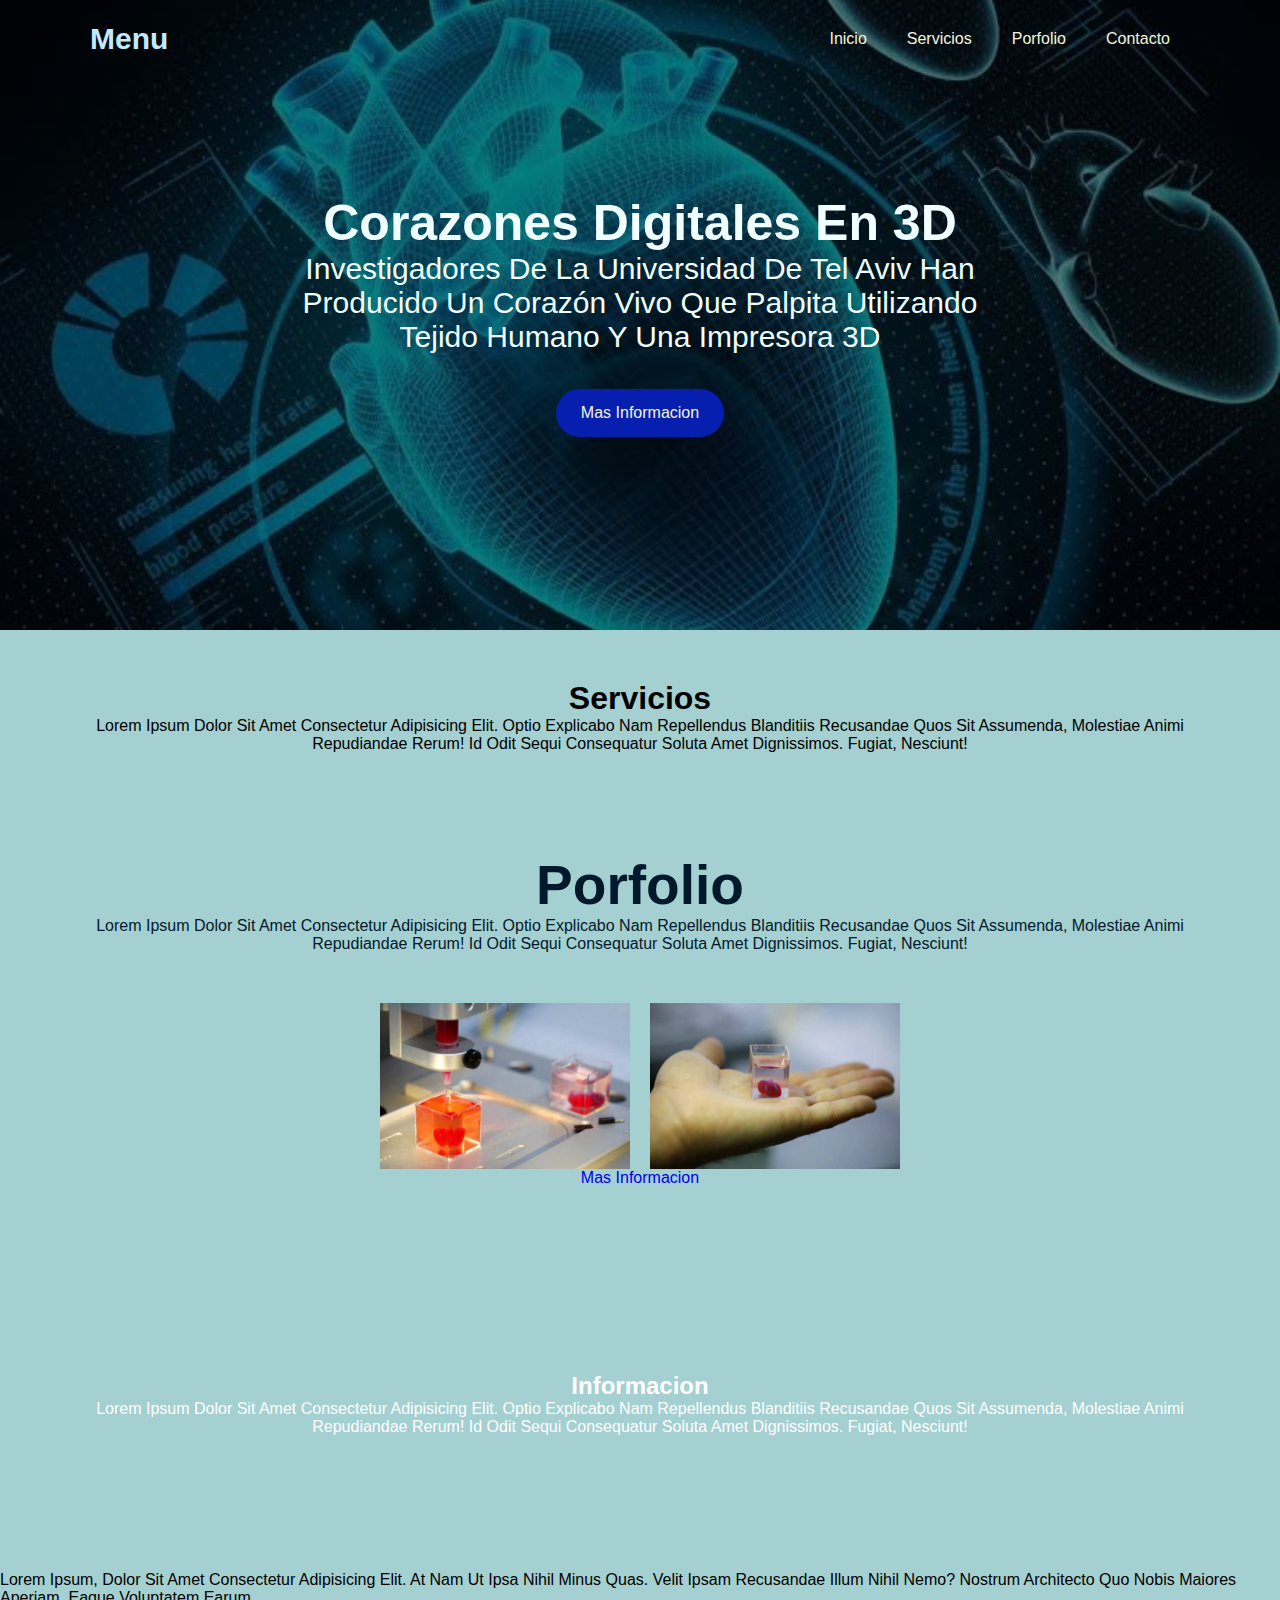
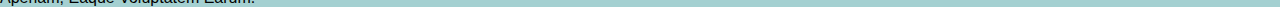
<file: index.html>
<!DOCTYPE html>
<html lang="en">
<head>
    <meta charset="UTF-8">
    <meta http-equiv="X-UA-Compatible" content="IE=edge">
    <meta name="viewport" content="width=device-width, initial-scale=1.0">
    <title>Document</title>
    <link rel="stylesheet" href="style.css">

</head>
<body>

        <header>
         <div class="menu container">
            <a href="#" class="logo">Menu</a>
             <input type="checkbox" id="menu">
             <label for="menu">
                <img class="menu-icono" src="menu-btn.png" alt="manu">
             </label>
             <nav class="navbar">
                <ul>
                    <li><a href="#">Inicio</a></li>
                    <li><a href="#">Servicios</a></li>
                    <li><a href="#">porfolio</a></li>
                    <li><a href="creditos.html">Contacto</a></li>
                  </ul>
             </nav>
         </div>

         <div class="header-text">
            <h1>Corazones digitales en 3D</h1>
            <p> Investigadores de la Universidad de Tel Aviv han producido un corazón vivo que palpita utilizando tejido humano y una impresora 3D</p>
            <a href="https://disenowebakus.net/diseno-web-responsive.php" class="btn-1">Mas informacion</a>
         </div>
        


        </header>
        
    <main class="services container">
        <h1>Servicios</h1>
        <p>Lorem ipsum dolor sit amet consectetur adipisicing elit. Optio explicabo nam repellendus blanditiis recusandae quos sit assumenda, molestiae animi repudiandae rerum! Id odit sequi consequatur soluta amet dignissimos. Fugiat, nesciunt!</p>
    </main>
  <section class="porfolio container">
       <div class="porfolio-txt">
        <h2>Porfolio</h2>
        <p>Lorem ipsum dolor sit amet consectetur adipisicing elit. Optio explicabo nam repellendus blanditiis recusandae quos sit assumenda, molestiae animi repudiandae rerum! Id odit sequi consequatur soluta amet dignissimos. Fugiat, nesciunt!</p>
        </div>
      
       <div class="imgs">
          <img src="cor4.jpg" alt="">
          <img src="cor2.jpg" alt="">
        </div>
        <a href="#" class="btn-a">Mas informacion</a>
    </section>
   
    <section class="bg-sec">
        <div class="bg-text container">
            <h2>informacion</h2>
            <p>Lorem ipsum dolor sit amet consectetur adipisicing elit. Optio explicabo nam repellendus blanditiis recusandae quos sit assumenda, molestiae animi repudiandae rerum! Id odit sequi consequatur soluta amet dignissimos. Fugiat, nesciunt!</p>
          </div>

   </section>
   <div>
    <p>
    Lorem ipsum, dolor sit amet consectetur adipisicing elit. At nam ut ipsa nihil minus quas. Velit ipsam recusandae illum nihil nemo? Nostrum architecto quo nobis maiores aperiam, eaque voluptatem earum.
    </p>
   </div>


</body>
</html>
</file>
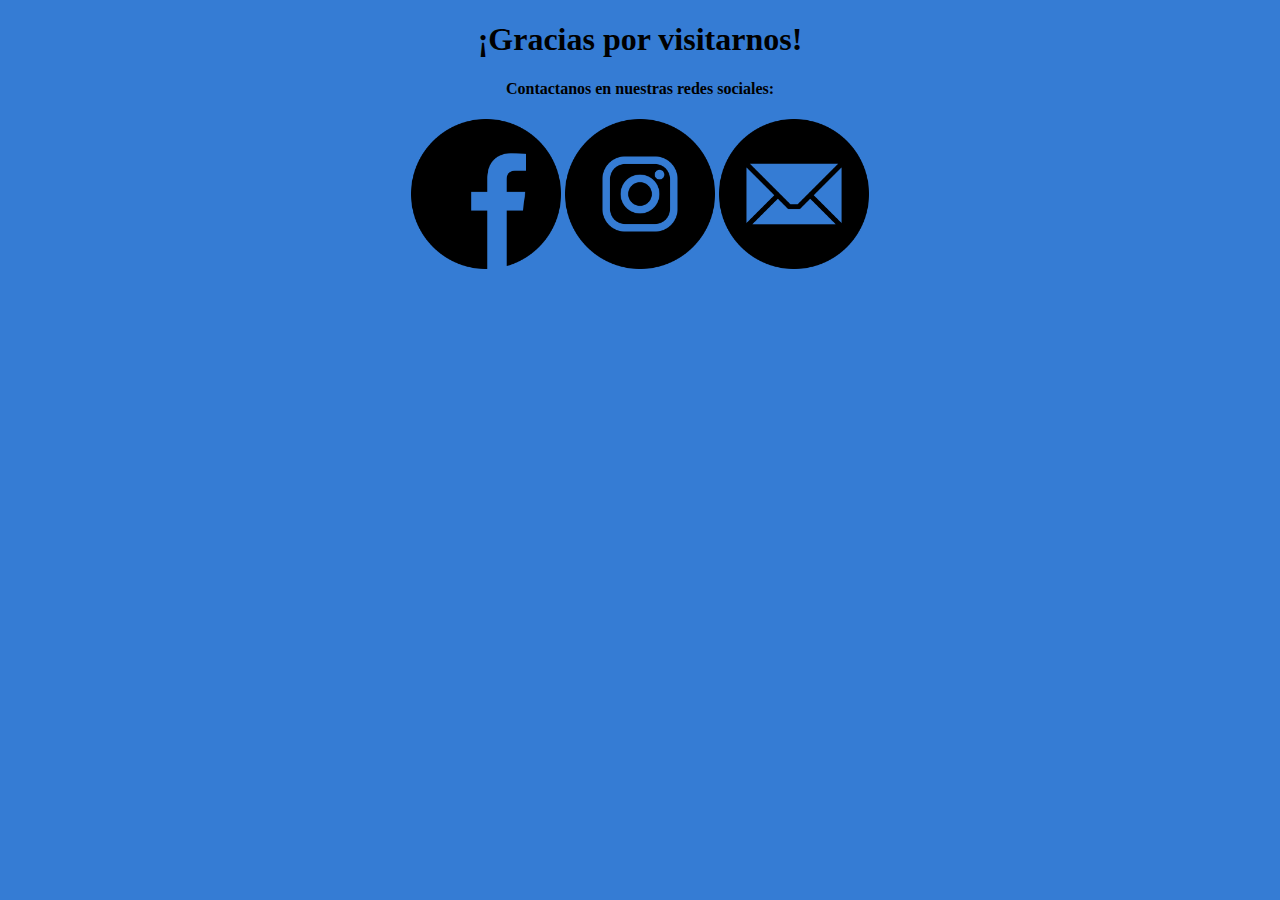
<file: creditos.html>
<!DOCTYPE html>
<html lang="en">
<head>
    <meta charset="UTF-8">
    <meta name="viewport" content="width=device-width, initial-scale=1.0">
    <title>Document</title>
   
</head>
<style>
    .img-container {
      text-align: center;
    }
  </style>

<body bgcolor="#357cd4">


        <h1 align="center">¡Gracias por visitarnos!</h1>
       <h4 align="center">Contactanos en nuestras redes sociales:</h4>

       <div class="img-container"> 
     <a href="https://www.facebook.com/facebook/?locale=es_LA"><img src="facebook.png" height="150" width="150" title="Facebook"></a>
     <a href="https://www.instagram.com/"><img  src="instagram.png" height="150" width="150" title="Instagram"></a>
          <a href="https://mail.google.com/mail/u/0/#inbox"><img    src="correo.png" height="150" width="150" title="Gmail"></a></div>
        </div>


    


    
</body>
</html>
</file>
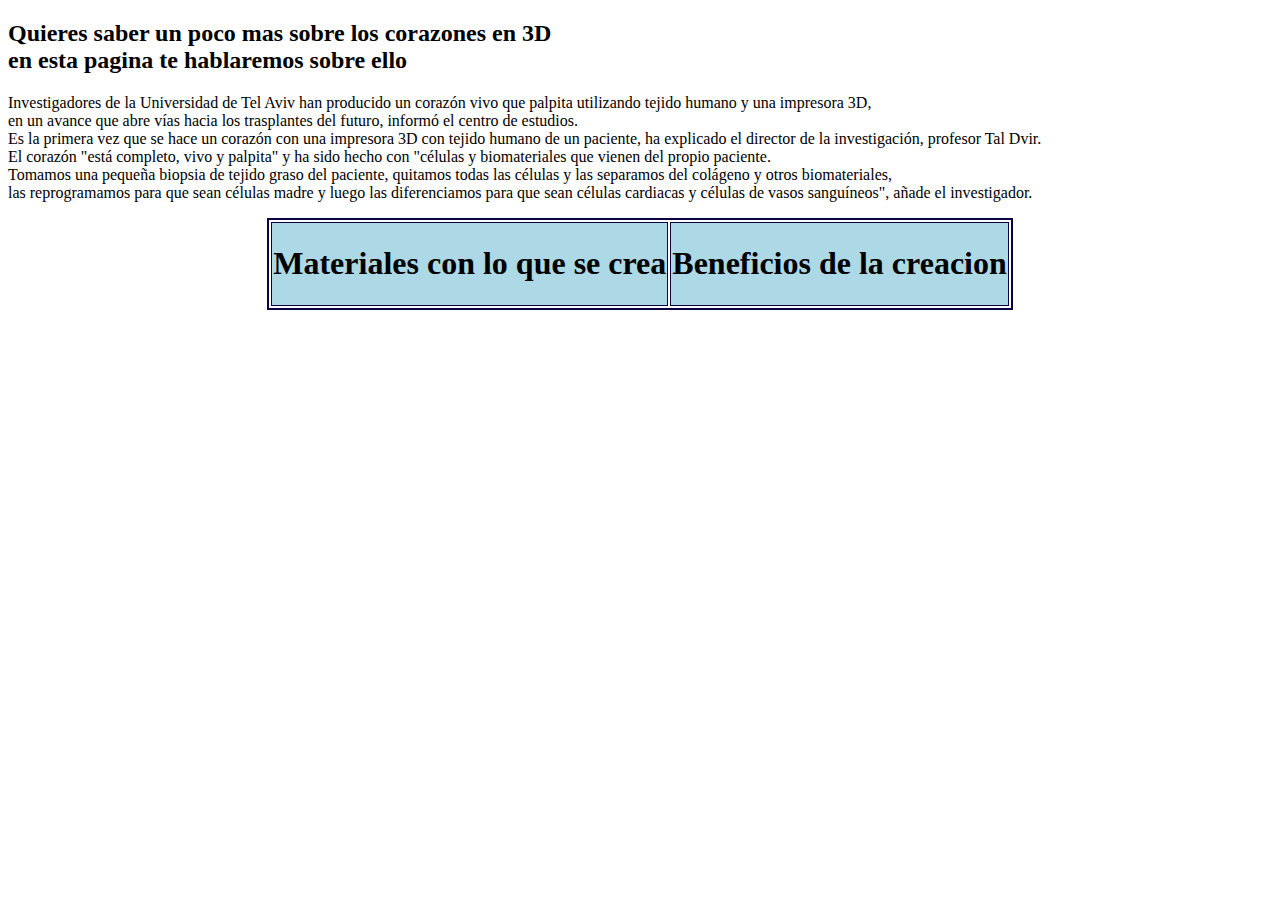
<file: frame1.html>
<!DOCTYPE html>
<html lang="en">
<head>
    <meta charset="UTF-8">
    <meta name="viewport" content="width=device-width, initial-scale=1.0">
    <title>Document</title>
</head>
<body>
    <h2>Quieres saber un poco mas sobre los corazones en 3D<br>
        en esta pagina te hablaremos sobre ello</h2>
        <p>
            Investigadores de la Universidad de Tel Aviv han producido un corazón vivo que palpita utilizando tejido humano y una impresora 3D,<br>
             en un avance que abre vías hacia los trasplantes del futuro, informó el centro de estudios.<br>
              Es la primera vez que se hace un corazón con una impresora 3D con tejido humano de un paciente, ha explicado el director de la investigación, profesor Tal Dvir.<br>
    
              El corazón "está completo, vivo y palpita" y ha sido hecho con "células y biomateriales que vienen del propio paciente.<br>
            Tomamos una pequeña biopsia de tejido graso del paciente, quitamos todas las células y las separamos del colágeno y otros biomateriales,<br>
            las reprogramamos para que sean células madre y luego las diferenciamos para que sean células cardiacas y células de vasos sanguíneos", añade el investigador.<br>
         </p>
          <table align="center" BORDER=2 bordercolor="rgb(2, 25, 44)" >
         <tr>
         <td BGCOLOR="lightblue"><h1>         Materiales con lo que se crea       </h1></td> <td BGCOLOR="lightblue" ><h1>       Beneficios de la creacion      </h1></td>    
         </tr>
         
         </table>
</body>
</html>
</file>
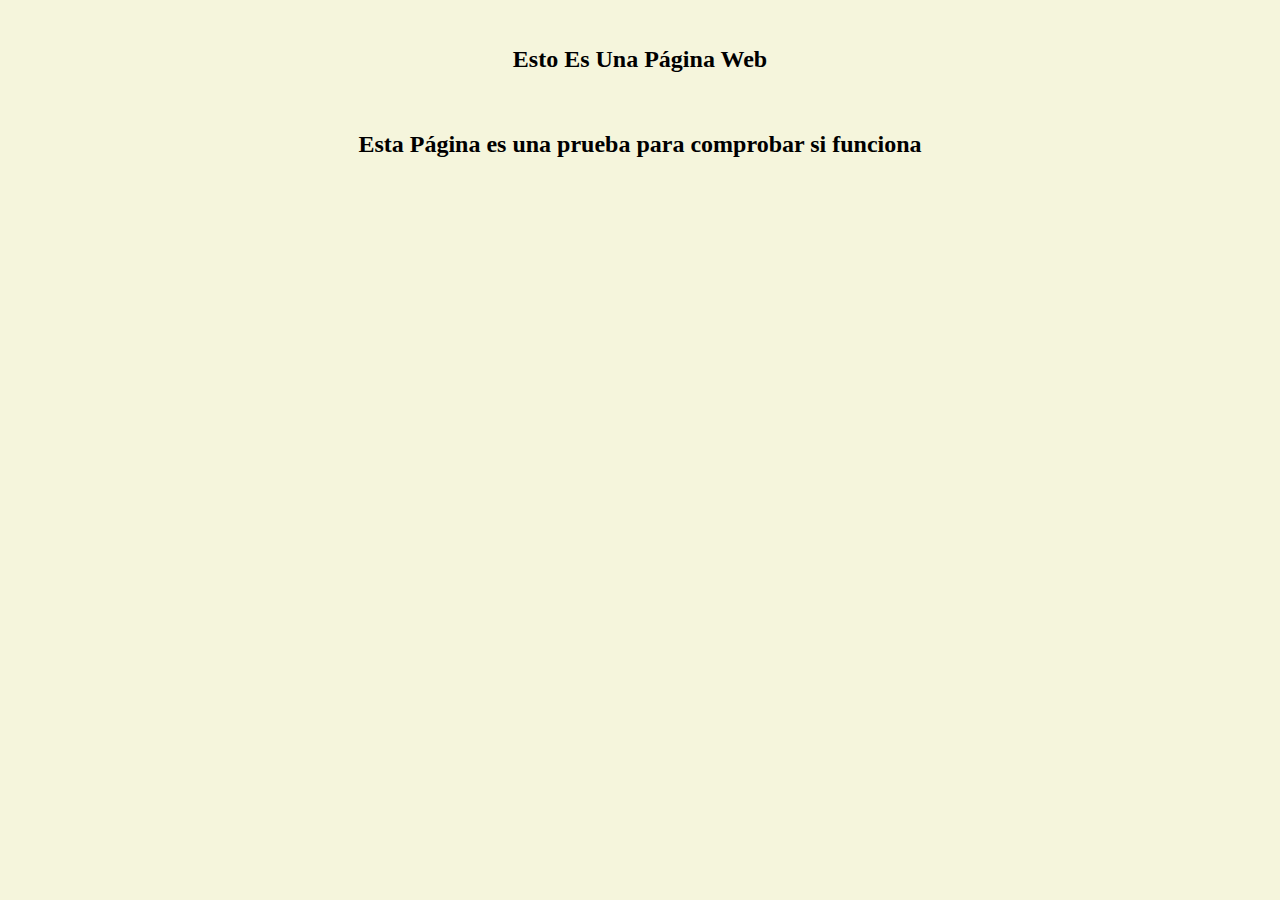
<file: info.html>
<!DOCTYPE html>
<html lang="en">
<head>
    <meta charset="UTF-8">
    <meta http-equiv="X-UA-Compatible" content="IE=edge">
    <meta name="viewport" content="width=device-width, initial-scale=1.0">
    <title>Document</title>
</head>
<body bgcolor="beige">
             <center><h2>Esto Es Una Página Web</h2>
              <h2>Esta Página es una prueba para comprobar si funciona</h2></center>
    </body>
</html>
</file>
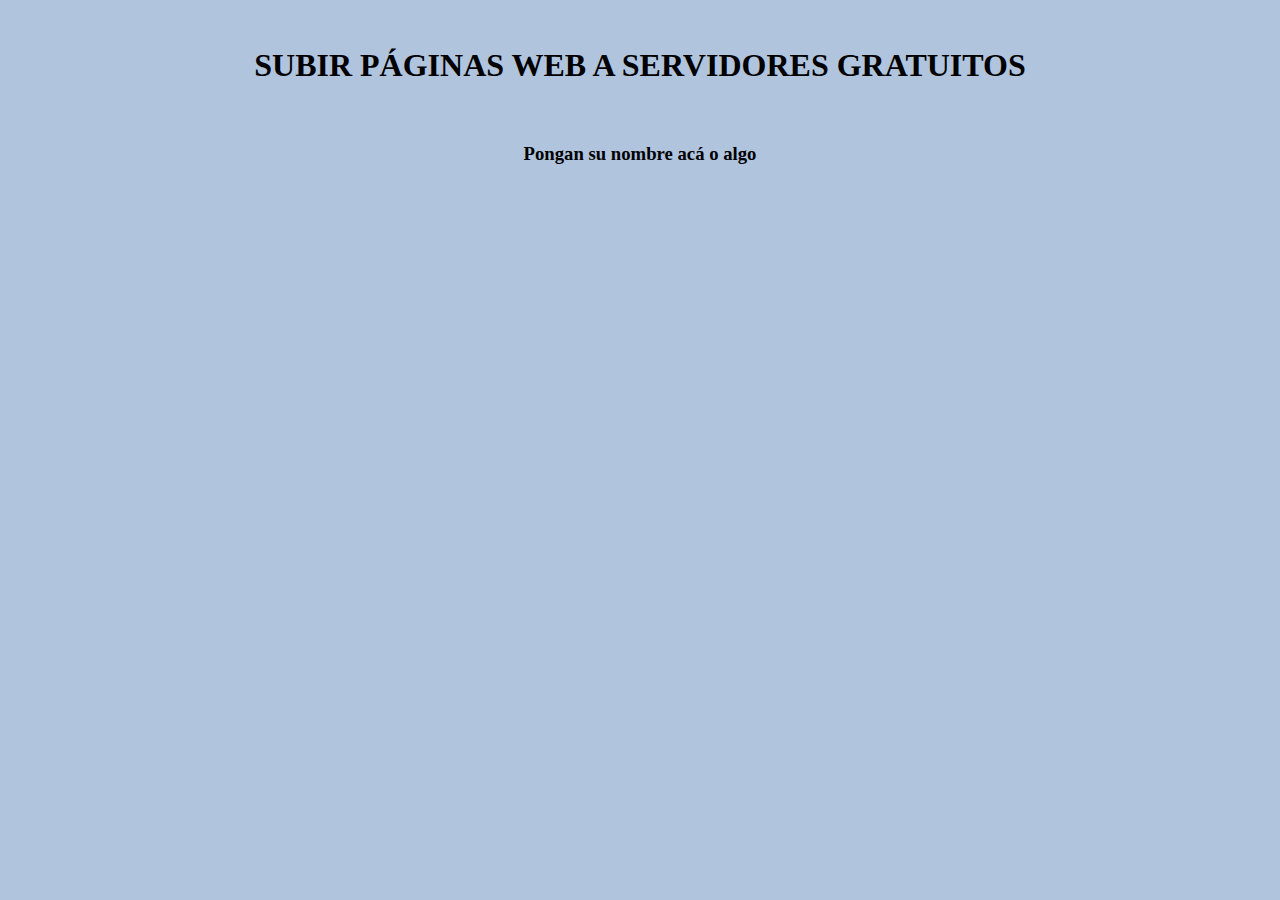
<file: titulo.html>
<!DOCTYPE html>
<html lang="en">
<head>
    <meta charset="UTF-8">
    <meta http-equiv="X-UA-Compatible" content="IE=edge">
    <meta name="viewport" content="width=device-width, initial-scale=1.0">
    <title>Document</title>
</head>
<body bgcolor="lightsteelblue">
              <center><h1>SUBIR PÁGINAS WEB A SERVIDORES GRATUITOS</h1></center>
              <center><h3>Pongan su nombre acá o algo</h3></center>
    
</body>
</html>
</file>
<file: style.css>
*{
    margin: 0;
    padding:0;
    box-sizing: border-box;
    font-family: Arial, Helvetica, sans-serif;
    text-transform: capitalize;
    text-decoration: none;
}
body{
    background-color: #a4d0d1;
}

header{
    background-image: linear-gradient(rgba(0,0,0,0.5),rgba(0,0,0,0.5)),url(img/corazon1.jpg);
    background-position: center center;
    background-repeat: no-repeat;
    background-size:cover;
    height: 70vh;
    display: flex;
    align-items: center;
    justify-content: center;
}
.container {
    max-width: 1100px;
    margin: 0 auto;
}
.menu {
    position: absolute;
    top: 10px;
    left: 0;
    right: 0;
    display: flex;
    align-items: center;
    justify-content: space-between;
    z-index: 1000;
}
.menu .logo{
    font-weight: bolder;
    font-size: 30px;
    color: rgb(196, 233, 255);

}
.menu .navbar ul{
    list-style: none;
}
.menu  .navbar ul li {
position: relative;
float: left;
}
.menu .navbar ul li a {
    font-size: 18x;
    padding: 20px;
    color:beige;
    display: block;
    }
.menu .navbar ul li a:hover{
    color:#8aabc5;
   
}
#menu{
    display: none;
}
.menu label{
    cursor: pointer;
    display: none;
}

.header-text{
    text-align: center;
    width: 700px;
}
.header-text h1{
    color: azure;
    font-size: 50px;
}
.header-text p{
    font-size: 30px;
    color: azure;
}
.btn-1 {
    display: inline-block;
    background-color: #061faf;
    margin-top: 35px;
    padding: 15px 25px;
    border-radius:25px;
    color: beige;
}
.btn-1:hover {
    background-color: aquamarine;
}
.services {
    padding: 50px 0px;
    text-align: center;
    color: #000000;
}
.services h2 {
    font-size: 55px;
    margin-bottom: 25px;
}
.txt-1{
    font-size: 18px;
    padding: 0px 200px;

}
.porfolio {
    text-align:center; 
    padding: 50px 0px;
    color:rgb(2, 25, 44)
}

.porfolio-txt{
    margin-bottom: 50px
}

.porfolio-txt h2{
    font-size: 55px;
    margin-bottom:35

}
.porfolio-txt-p {
    font-size: 18px;
}

.imgs {
    display: flex;
    justify-content: center;
}
.imgs img {
    width: 250px;
    margin: 0px 10px;
}

.bg-sec {
    background-image: linear-gradient(rgba(0,0,0,0.2),rgba(0,0,0,0.2)),url(img/bg-sec.jpg);
    background-position: center center;
    background-repeat: no-repeat;
    background-size: cover;
    background-attachment: fixed;
    margin: 35px 0px;
}
.bg-text {
    padding: 100px 0px;
    text-align: center;
    color:#ffffff; 
}

.bg-txt h2 {
    font-size: 55px;
    margin-bottom: 35px;
}
.bg-txt p {
    font-size: 18px;
    margin-bottom: 25px;
}

  @media (max-width:991px) {

    .menu {
        padding: 20px;
    }
    .menu label {
        display: initial;
    }
    .menu .navbar {
        position: absolute; 
        top: 100%;
        left:0;
        right:0;
        background-color: rgb(9, 2, 55);
        display: none;
        }
    .menu .navbar ul li {
            width: 100%;
        } 
    .menu .navbar ul li a:hover {
            color:beige
        }
    #menu:checked ~ .navbar{
        display: initial;
    }
    .menu-icono {
        width: 40px;

    }
    .header-text {
        margin-top: 50px;
        padding: 0px 25px;
    }
    
    .services {
        padding: 30px;
    }       
    .txt-1 {
        padding: 30px;
        margin-top: 55px;
    
    }
    .porfolio {
        padding: 0px 10px;
        flex-direction: column;
        text-align: center;
    }
    .porfolio-txt p {
        margin: 0;
    }
    .imgs {
        flex-direction: column;
        align-items: center;
    }
    .imgs img{ 
        margin: 15px 0px 0px 0px;

    }

    
}
</file>
